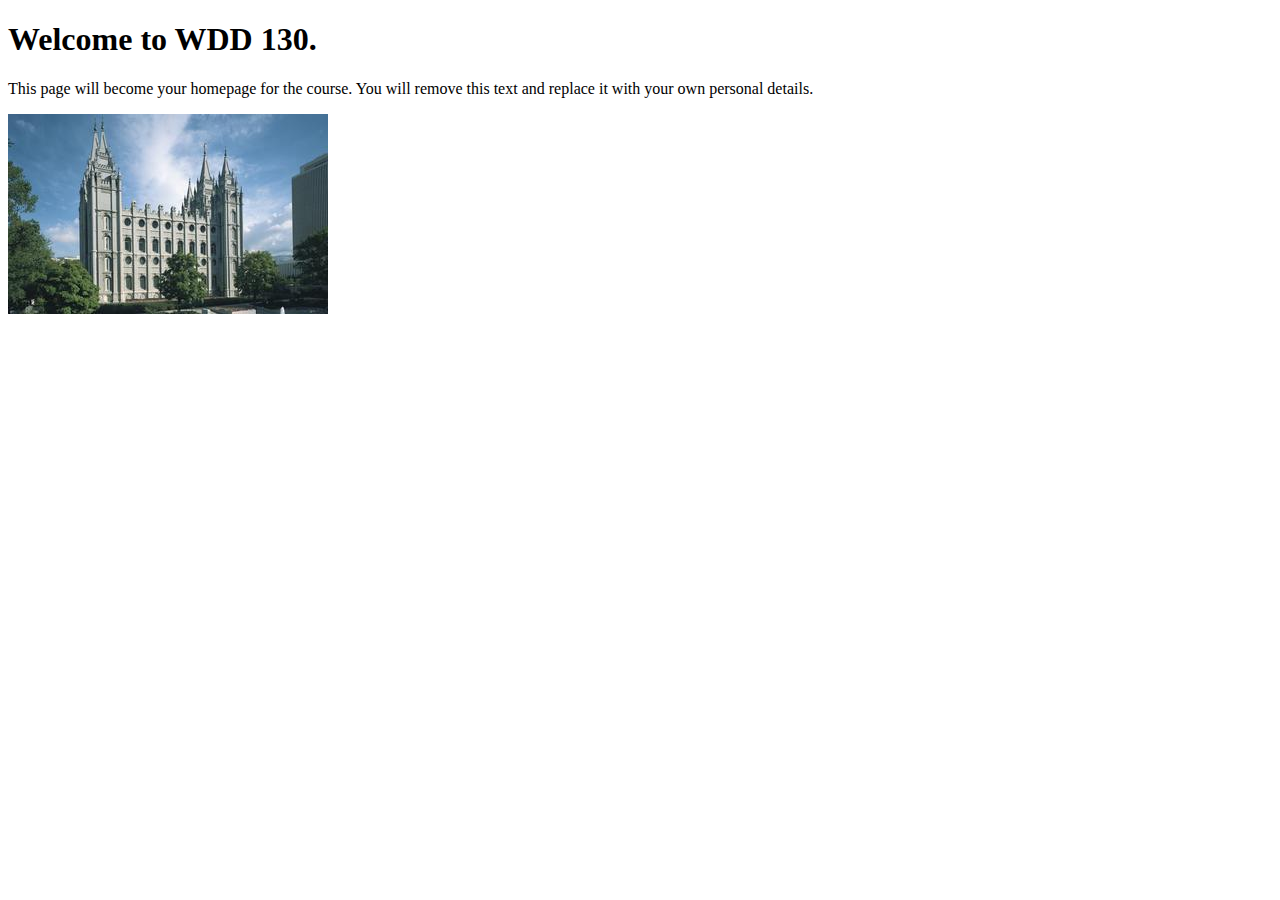
<file: index.html>
<!DOCTYPE html>
<html lang="en">
<head>
    <meta charset="UTF-8">
    <meta name="viewport" content="width=device-width, initial-scale=1.0">
    <title>WDD 130 | Personal Homepage</title>
</head>
<body>
    <h1>Welcome to WDD 130.</h1>
    <p>This page will become your homepage for the course. You will remove this text and replace it with your own personal details.</p>

    <img src="images/salt-lake-temple.jpg" alt="The Salt Lake Temple.">
</body>
</html>
</file>
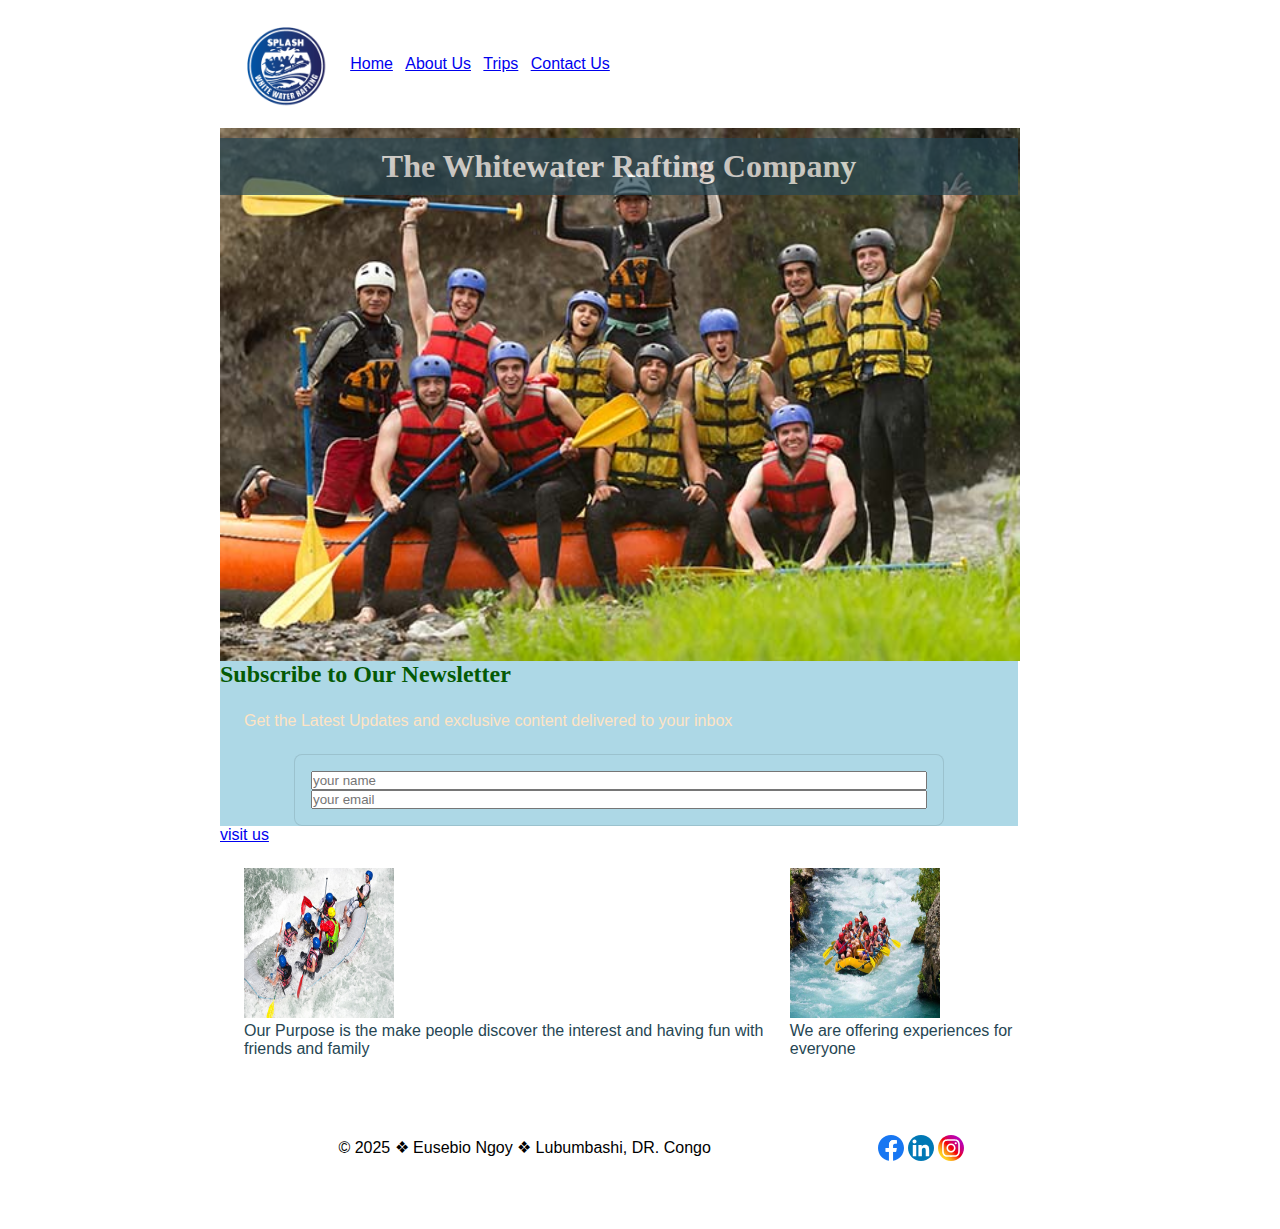
<file: wwr/index.html>
<!DOCTYPE html>
<html lang="en-US">

<head>
    <meta charset="UTF-8">
    <meta name="viewport" content="width=device-width, initial-scale=1.0">
    <title>Rafting Company</title>
    <meta name="author" content="Eusebio Ngoy">
    <meta name="description"
        content="This page provides an overview, information about its owners and staff, and basic trip summaries.">
    <link rel="stylesheet" href="styles/rafting.css">

</head>

<body>
    <header>
        <img src="images/z-splash.png" alt="rafting logo" width="128" height="128">
        <nav>
            <a href="index.html">Home</a>
            <a href="about.html">About Us</a>
            <a href="trips.html">Trips</a>
            <a href="contact.html">Contact Us</a>
        </nav>
    </header>
    <main>
        <div class="hero">
            <img src="images/rafting59_600.jpg" alt="the exciting hero" width="600" height="500">
            <h1>The Whitewater Rafting Company</h1>
        </div>
        <div class="newsletter-container">
            <h2>Subscribe to Our Newsletter</h2>
            <p>Get the Latest Updates and exclusive content delivered to your inbox</p>
            <form action="trips.html" method="post">
                <input type="text" id="name" name="name" placeholder="your name " required>
                <input type="email" id="email" name="email" placeholder="your email" required>
            </form>
        </div>
        <div class="button-wrapper">
            <a class="trips" href="trips.html">visit us</a>
        </div>
        <nav class="row">
            <figure class="row">
                <img src="images/rafting42_600.jpg" alt="enjoying trip" width="150" height="150">
                <figcaption>Our Purpose is the make people discover
                    the interest and having fun with friends and family</figcaption>
            </figure>

            <figure class="row">
                <img src="images/rafting53_600.jpg" alt="offers" width="150" height="150">
                <figcaption>We are offering experiences for everyone</figcaption>
            </figure>
        </nav>
    </main>
    <footer>
        <nav class="row">
            <nav class="col">
                <p>&#169; 2025 &#10070; Eusebio Ngoy &#10070; Lubumbashi, DR. Congo</p>
            </nav>
            <nav class="socialmedia">
                <a href="https://facebook.com">
                    <img src="images/facebook.svg" alt="Facebook Icon" width="30" height="30">
                </a>
                <a href="https://linkedin.com">
                    <img src="images/linkedin.svg" alt="Linkedin Icon" width="30" height="30">
                </a>
                <a href="https://instagram.com">
                    <img src="images/instagram.svg" alt="Instagram Icon" width="30" height="30">
                </a>
            </nav>
        </nav>

    </footer>

</body>

</html>
</file>
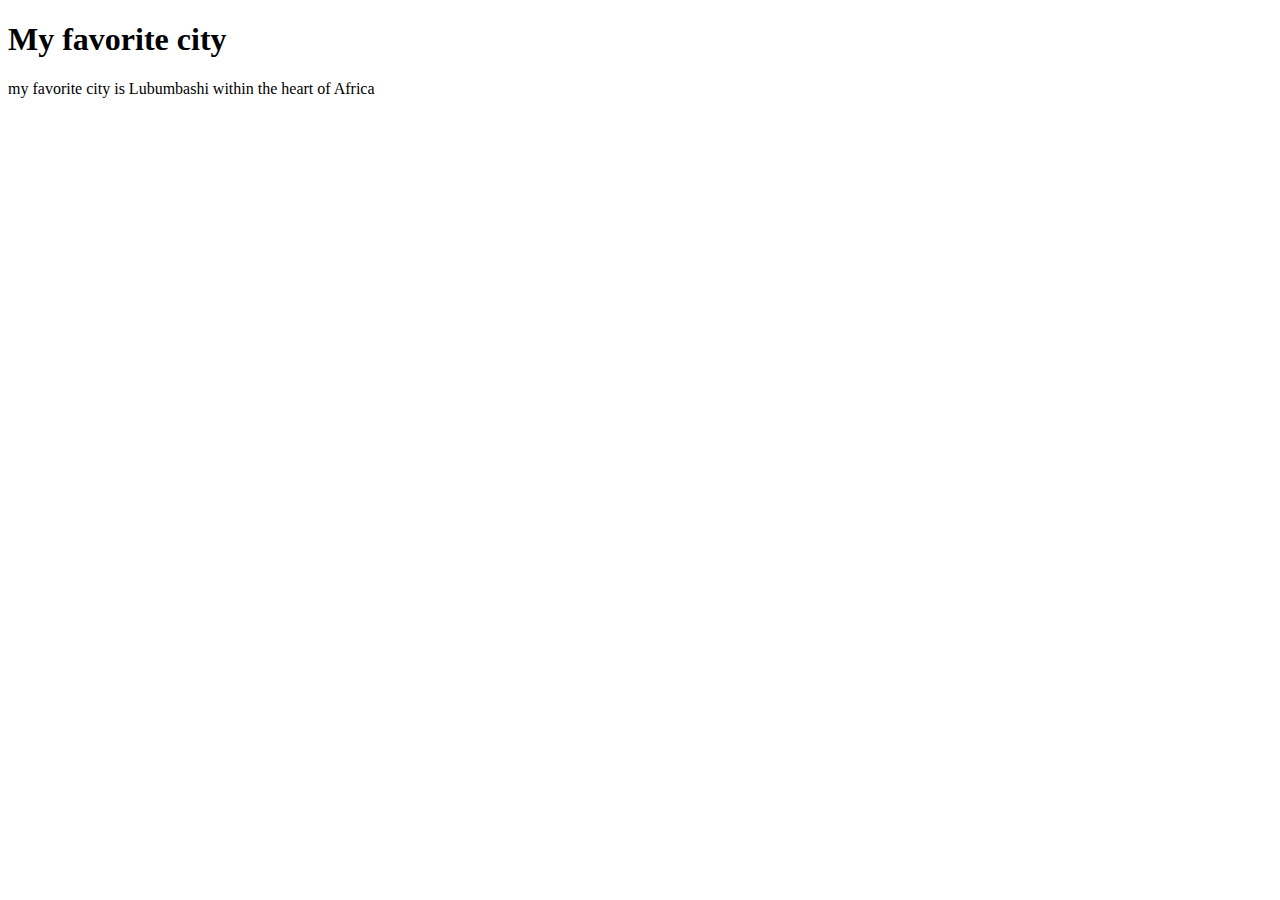
<file: week01/favorite-city.html>
<!DOCTYPE html>
<html lang="en">

<head>
    <meta charset="UTF-8">
    <meta name="viewport" content="width=device-width, initial-scale=1.0">
    <title>my favorite city- brother Ngoy</title>
</head>

<body>
    <h1>My favorite city</h1>
    <p>my favorite city is Lubumbashi within the heart of Africa</p>

</body>

</html>
</file>
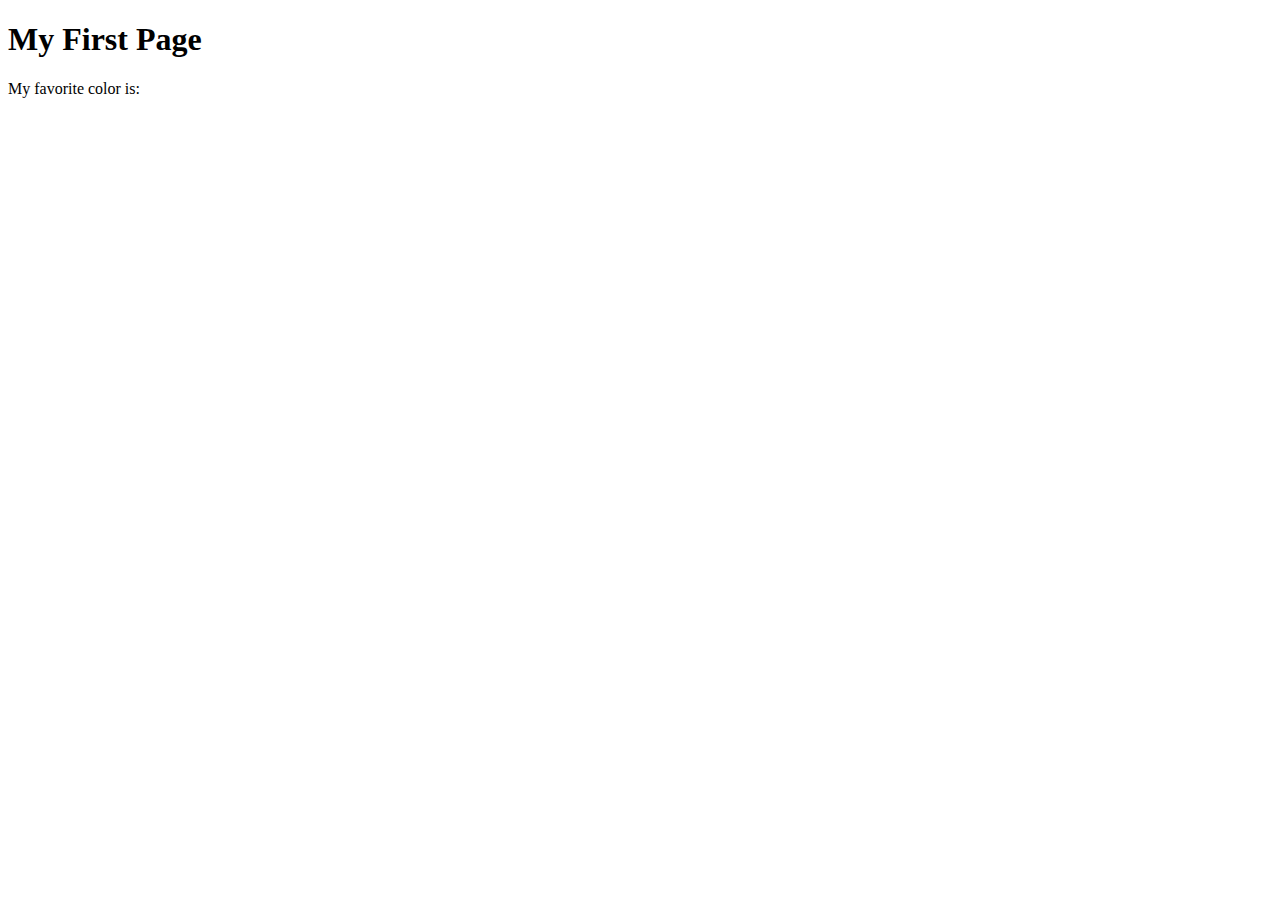
<file: week01/first-page.html>
<!DOCTYPE html>
<html lang="en">
<head>
    <meta charset="UTF-8">
    <meta name="viewport" content="width=device-width, initial-scale=1.0">
    <title>My First Page</title>
</head>
<body>
    <h1>My First Page</h1>
    <p>My favorite color is: </p>
</body>
</html>
</file>
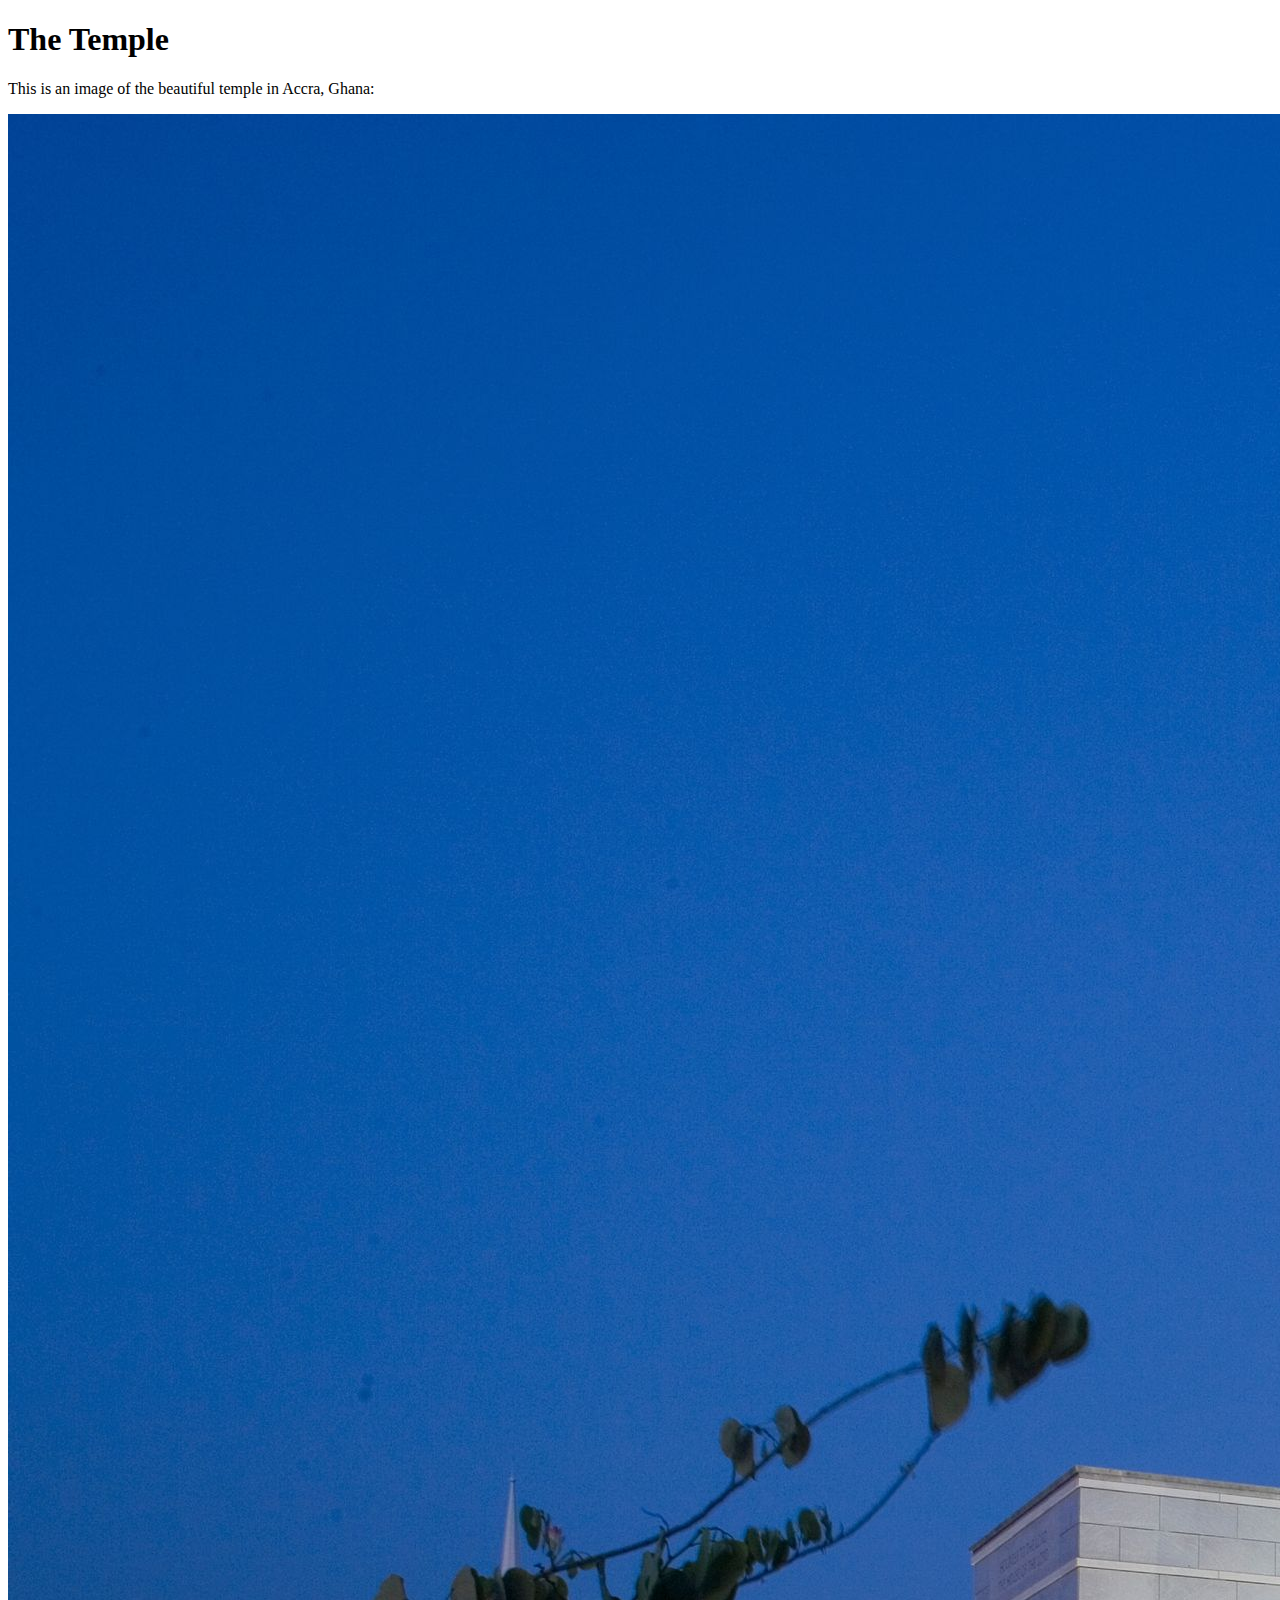
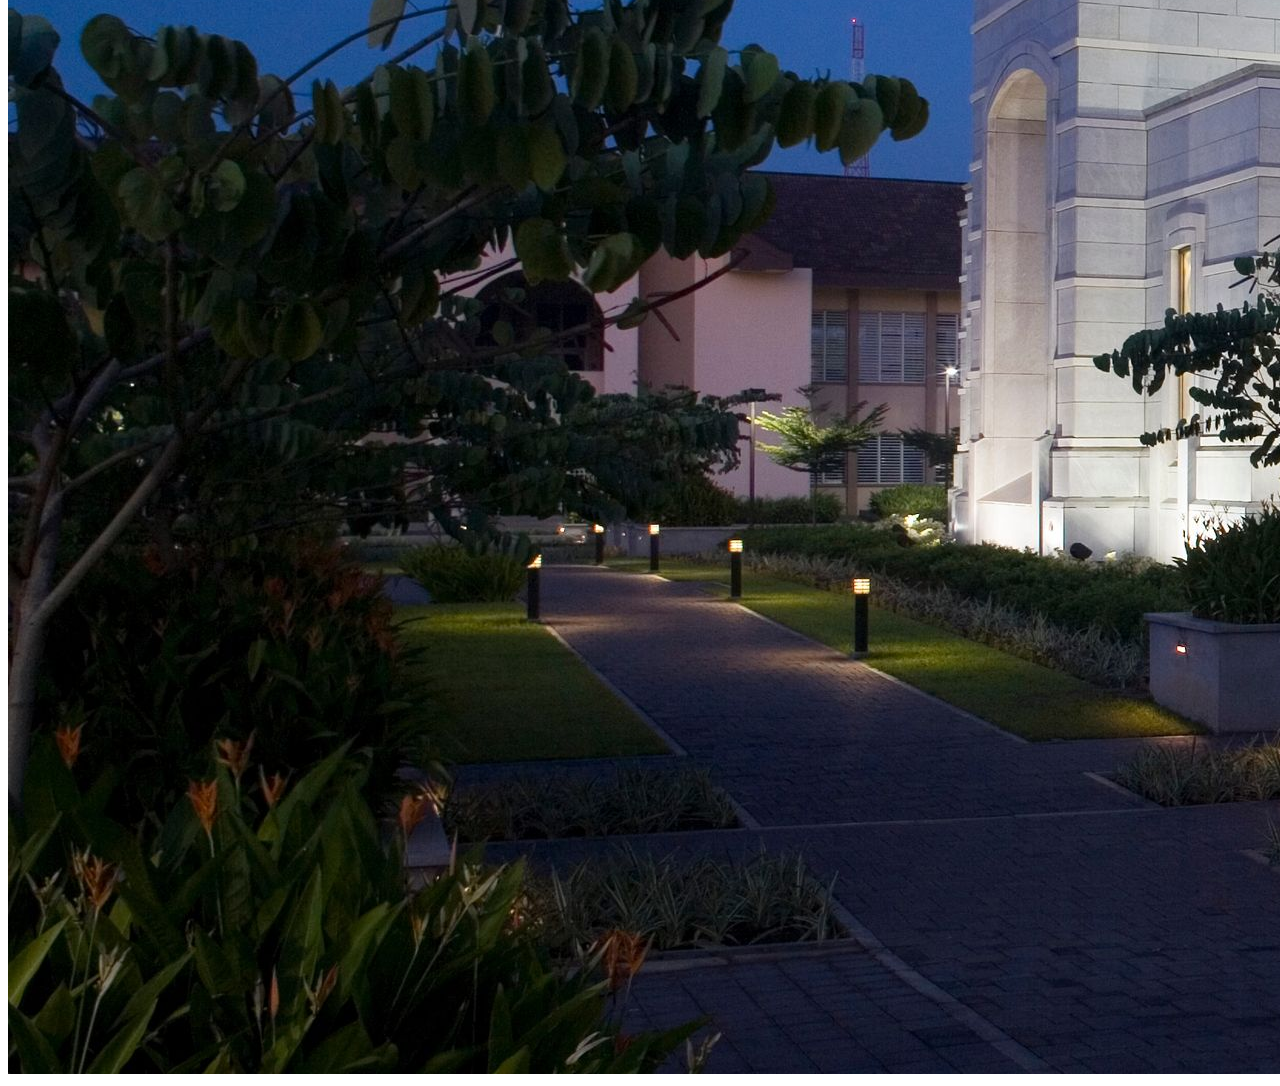
<file: week01/images.html>
<!DOCTYPE html>
<html lang="en">
<head>
    <meta charset="UTF-8">
    <meta name="viewport" content="width=device-width, initial-scale=1.0">
    <title>Temple Image</title>
</head>
<body>
    <h1>The Temple</h1>
    <p>This is an image of the beautiful temple in Accra, Ghana:</p>
    <img src="images/temple-large.jpeg" alt="The Accra Ghana Temple">
    
</body>
</html>
</file>
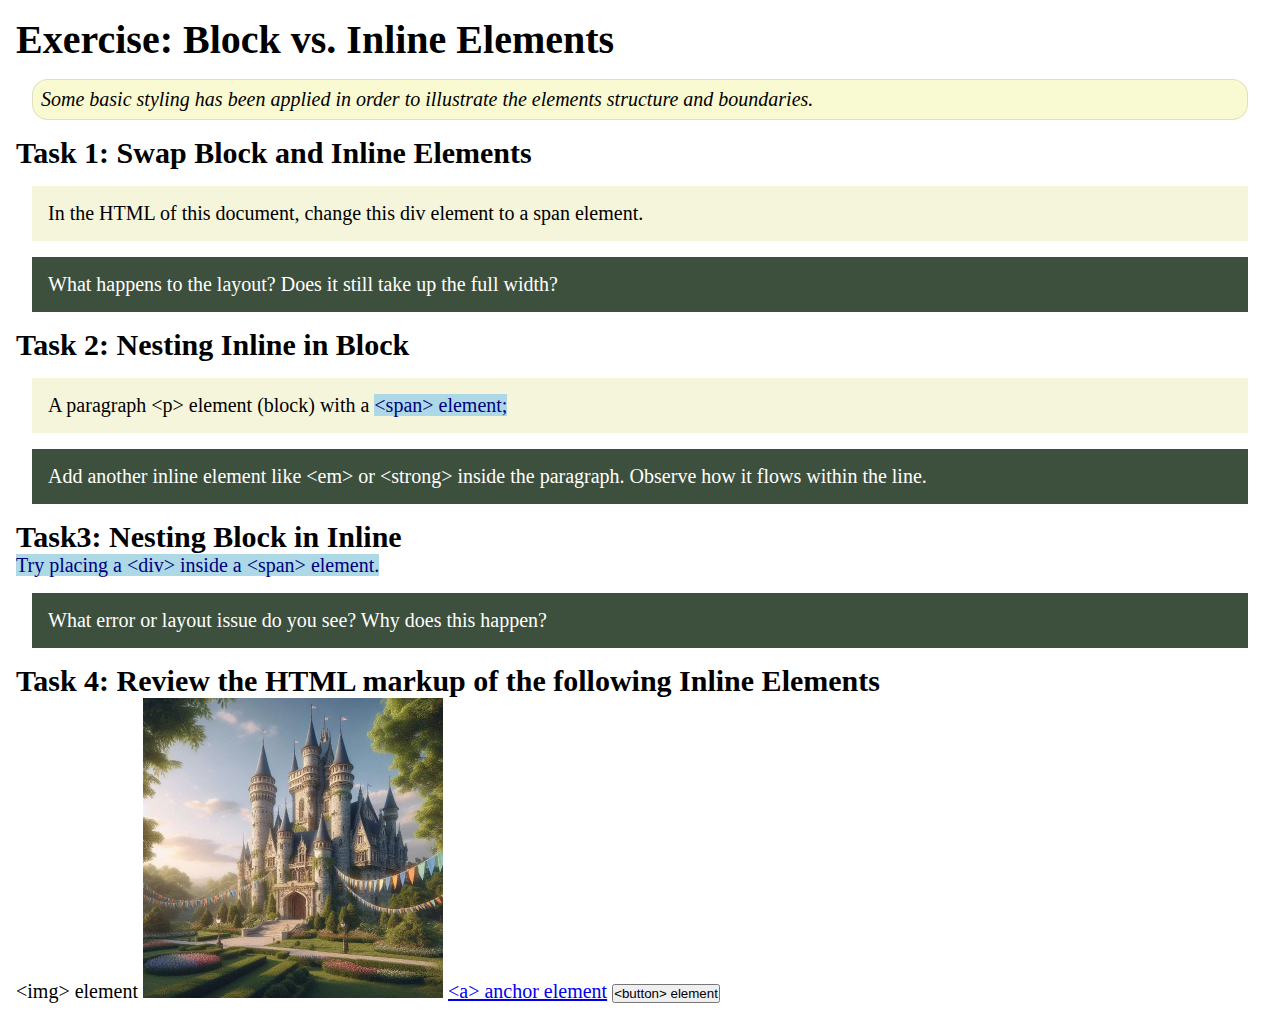
<file: week02/block-vs-inline.html>
<!DOCTYPE html>
<html lang="en">

<head>
    <meta charset="UTF-8">
    <meta name="viewport" content="width=device-width, initial-scale=1.0">
    <title>Exercise: Block vs. Inline Elements</title>
    <link rel="stylesheet" href="styles/block-vs-inline.css">
</head>

<body>
    <main>
        <h1>Exercise: Block vs. Inline Elements</h1>
        <p class="note">Some basic styling has been applied in order to illustrate the elements structure and
            boundaries.</p>

        <h2>Task 1: Swap Block and Inline Elements</h2>
        <div>In the HTML of this document, change this div element to a span element.</div>

        <p class="question">What happens to the layout? Does it still take up the full width?</p>

        <h2>Task 2: Nesting Inline in Block</h2>
        <p>A paragraph &lt;p&gt; element (block) with a <span>&lt;span&gt; element;</span></p>
        <p class="question">Add another inline element like &lt;em&gt; or &lt;strong&gt; inside the paragraph. Observe
            how it flows within the line.</p>

        <h2>Task3: Nesting Block in Inline</h2>
        <span>Try placing a &lt;div&gt; inside a &lt;span&gt; element.</span>
            <p class="question">What error or layout issue do you see? Why does this happen?</p>


            <h2>Task 4: Review the HTML markup of the following Inline Elements</h2>
        &lt;img&gt; element
        <img src="images/castle.webp" alt="placeholder image (images are inline)" width="300" height="300">
        <a href="https://churchofjesuschrist.org">&lt;a&gt; anchor element</a>
        <button type="button">&lt;button&gt; element</button>
    </main>
</body>

</html>
</file>
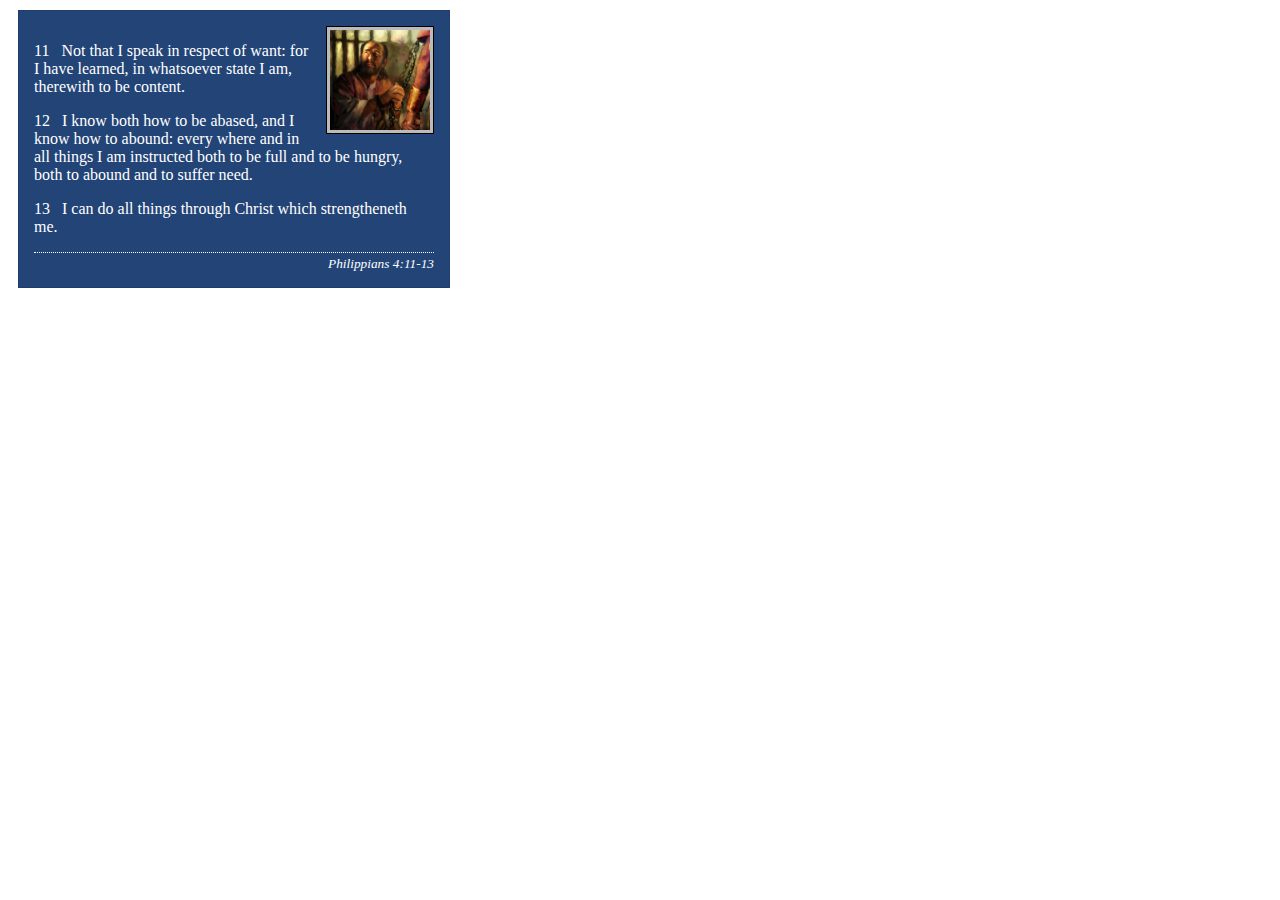
<file: week02/box-model-solution.html>
<!DOCTYPE html>
<html lang="en">
<head>
    <meta charset="UTF-8">
    <meta name="viewport" content="width=device-width, initial-scale=1.0">
    <title>Box Model Activity</title>
    <link rel="stylesheet" href="styles/box-model-solution.css">
</head>
<body>
    <main>
        <div class="callout">
            <img src="images/apostle-paul-imprisoned.webp" alt="Paul the Apostle - Imprisoned in Rome" width="200" height="200">
            <blockquote>
                <p>11 &nbsp; Not that I speak in respect of want: for I have learned, in whatsoever state I am, therewith to be content.</p>
                <p>12 &nbsp; I know both how to be abased, and I know how to abound: every where and in all things I am instructed both to be full and to be hungry, both to abound and to suffer need.</p>
                <p>13 &nbsp; I can do all things through Christ which strengtheneth me.</p>
            </blockquote>
            <cite>Philippians 4:11-13</cite>
        </div>
    </main>
</body>
</html>
</file>
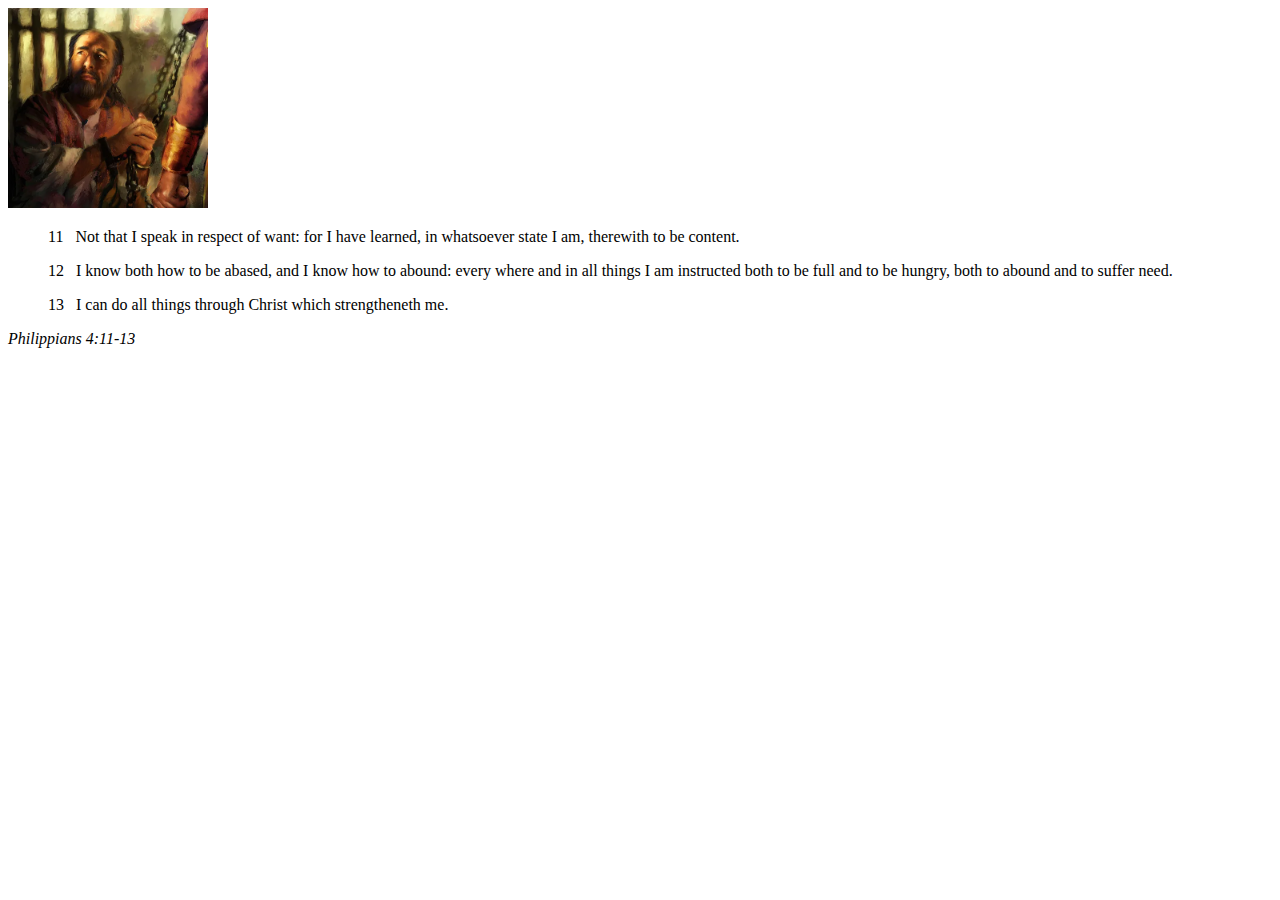
<file: week02/box-model.html>
<!DOCTYPE html>
<html lang="en">
<head>
    <meta charset="UTF-8">
    <meta name="viewport" content="width=device-width, initial-scale=1.0">
    <title>Box Model Activity</title>
</head>
<body>
    <main>
        <div class="callout">
            <img src="images/apostle-paul-imprisoned.webp" alt="Paul the Apostle - Imprisoned in Rome" width="200" height="200">
            <blockquote>
                <p>11 &nbsp; Not that I speak in respect of want: for I have learned, in whatsoever state I am, therewith to be content.</p>
                <p>12 &nbsp; I know both how to be abased, and I know how to abound: every where and in all things I am instructed both to be full and to be hungry, both to abound and to suffer need.</p>
                <p>13 &nbsp; I can do all things through Christ which strengtheneth me.</p>
            </blockquote>
            <cite>Philippians 4:11-13</cite>
        </div>
    </main>
</body>
</html>
</file>
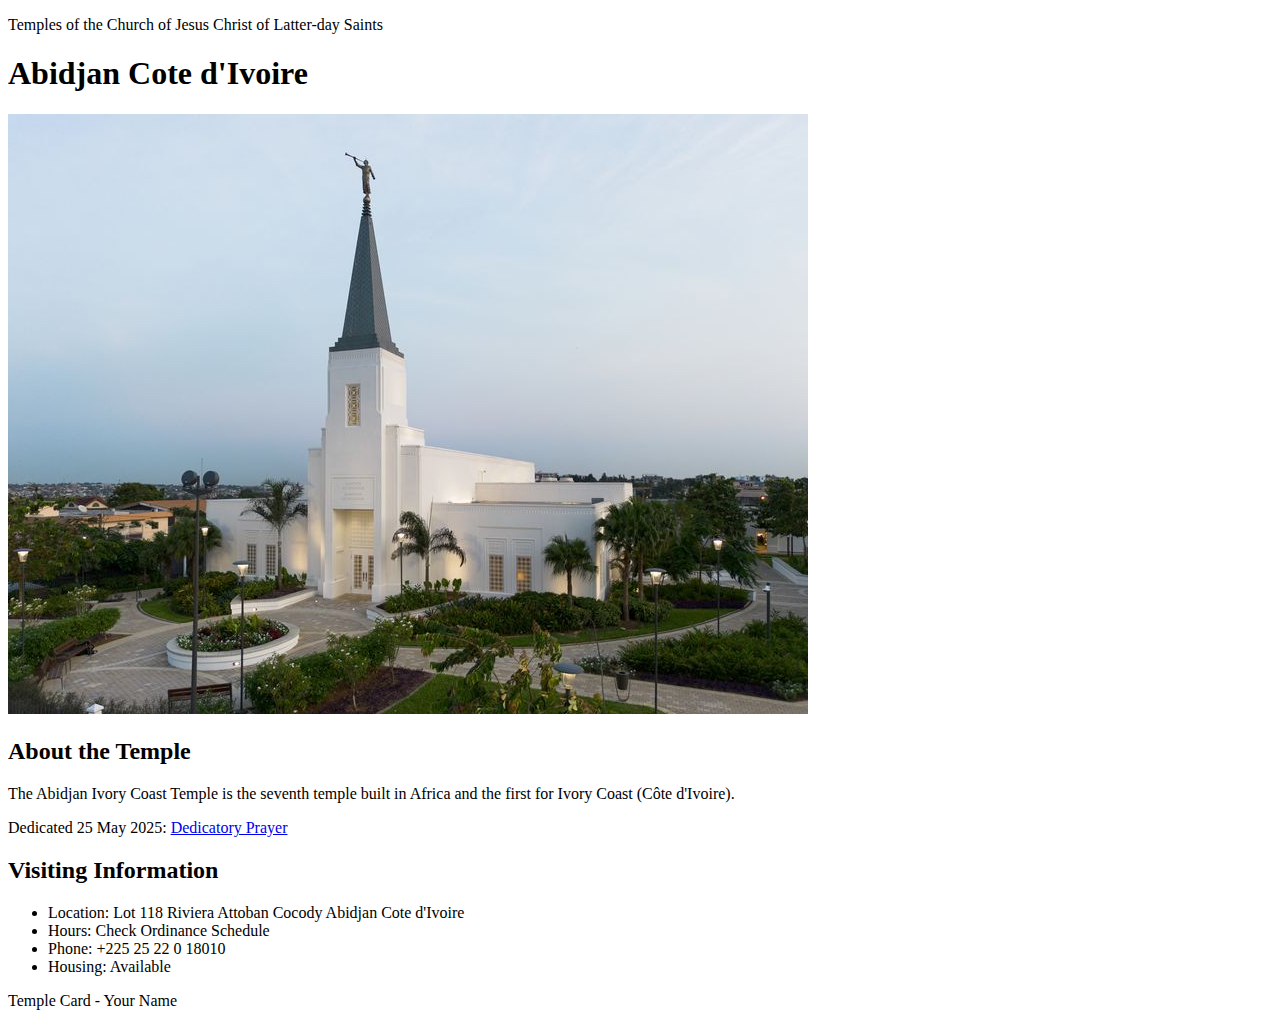
<file: week02/temple.html>
<!DOCTYPE html>
<html lang="en">

<head>
    <meta charset="UTF-8">
    <meta name="viewport" content="width=device-width, initial-scale=1.0">
    <title>Temple Card - Abidjan Cote d'Ivoire</title>
</head>

<body>
    <header>
        <p>Temples of the Church of Jesus Christ of Latter-day Saints</p>
    </header>
    <main>
        <h1>Abidjan Cote d'Ivoire</h1>
        <picture>
            <img src="images/abidjan-ivory-coast.jpeg" alt="Abidjan Cote d'Ivoire Temple">
        </picture>
        <section>
            <h2>About the Temple</h2>
            <p>The Abidjan Ivory Coast Temple is the seventh temple built in Africa and the first for Ivory Coast (Côte
                d'Ivoire).</p>
            <p>Dedicated 25 May 2025: <a
                    href="https://www.churchofjesuschrist.org/temples/dedicatory-prayer/abidjan-ivory-coast-temple/2025-05-25?lang=eng"
                    target="_blank" rel="noopener noreferrer">Dedicatory Prayer</a></p>
        </section>
        <section>
            <h2>Visiting Information</h2>
            <ul>
                <li>Location: Lot 118 Riviera Attoban Cocody Abidjan Cote d'Ivoire</li>
                <li>Hours: Check Ordinance Schedule</li>
                <li>Phone: +225 25 22 0 18010</li>
                <li>Housing: Available</li>
            </ul>
        </section>
    </main>
    <footer>
        <p>Temple Card - Your Name</p>
    </footer>
</body>

</html>
</file>
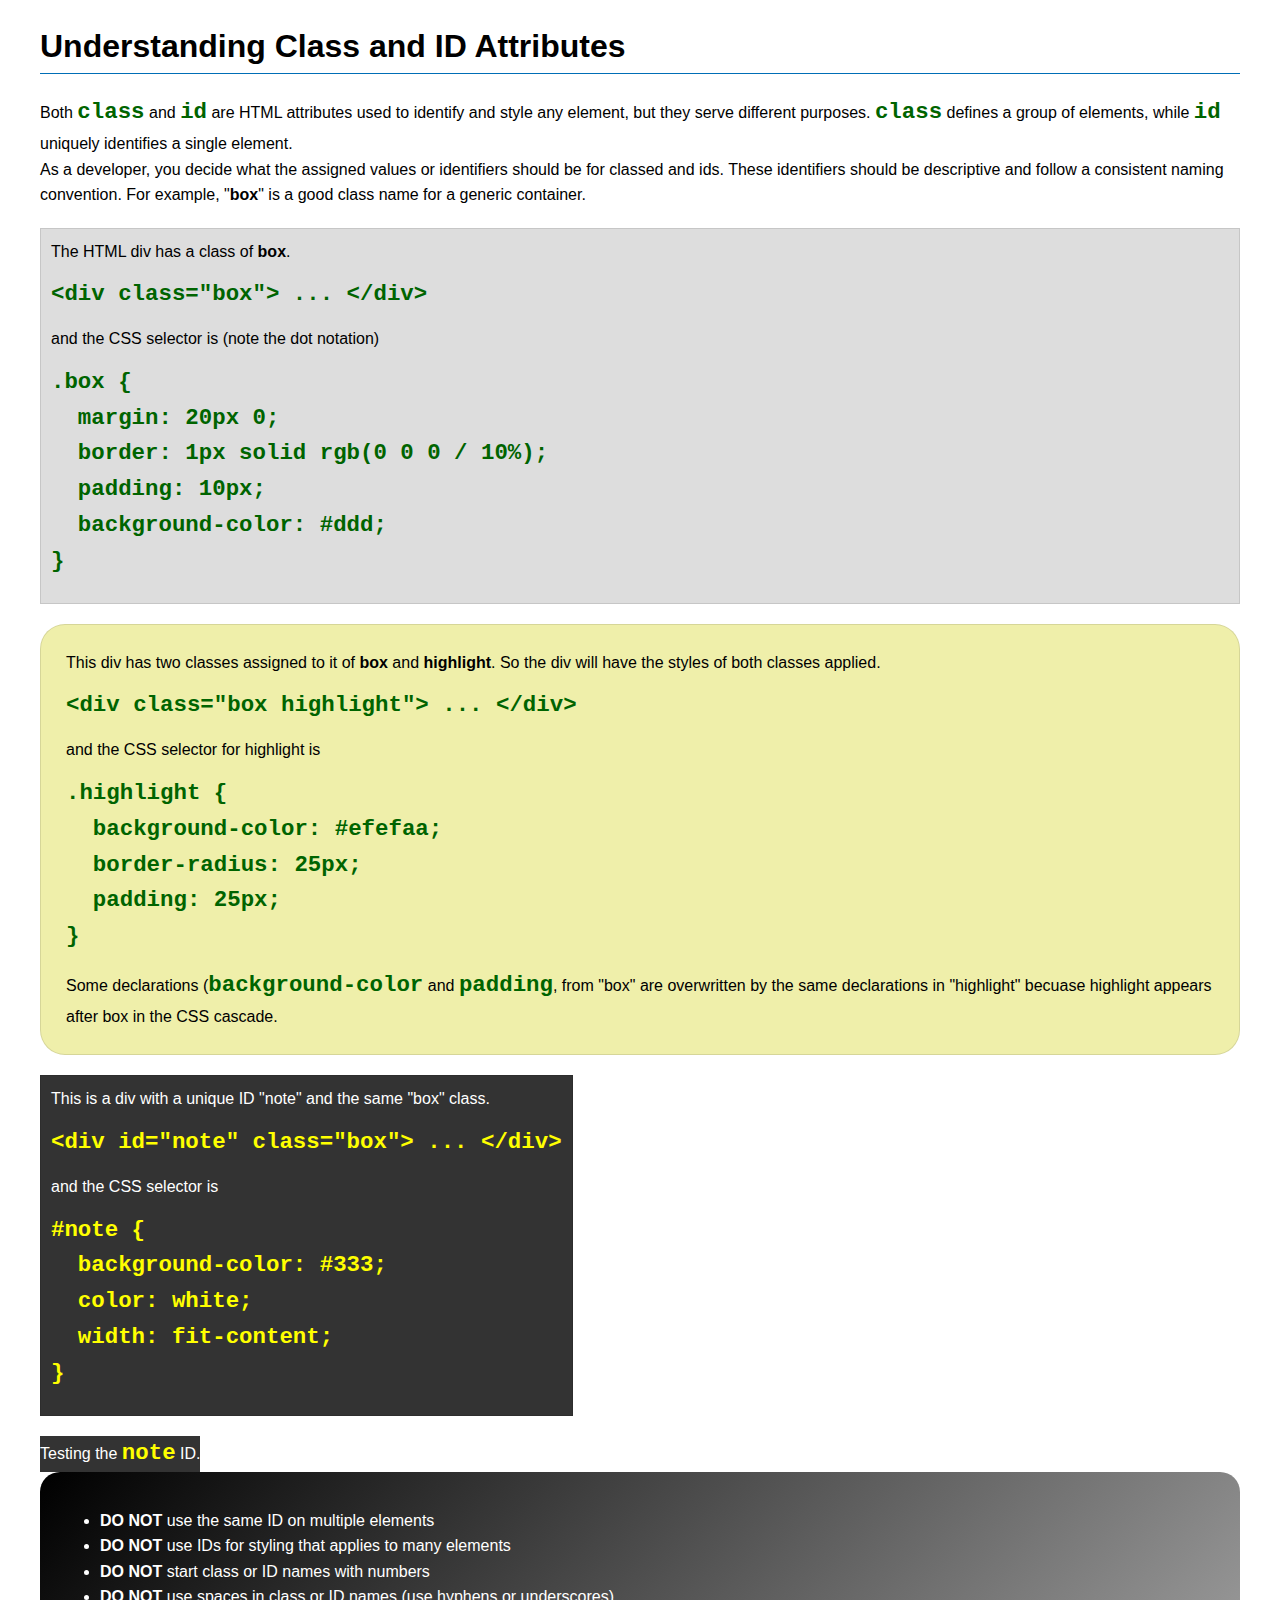
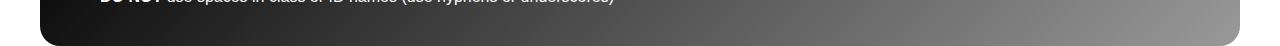
<file: week03/class-and-id.html>
<!DOCTYPE html>
<html lang="en">

<head>
    <meta charset="UTF-8">
    <meta name="viewport" content="width=device-width, initial-scale=1.0">
    <title>Class vs ID Attributes</title>
    <link rel="stylesheet" href="styles/class-and-id.css">
</head>

<body>
    <h1>Understanding Class and ID Attributes</h1>
    <p>Both <code>class</code> and <code>id</code> are HTML attributes used to identify and style any element, but they
        serve different purposes. <code>class</code> defines a group of elements, while <code>id</code> uniquely
        identifies a single element.</p>
    <p>As a developer, you decide what the assigned values or identifiers should be for classed and ids. These
        identifiers should be
        descriptive and follow a consistent naming convention. For example, "<strong>box</strong>" is a good class name
        for a generic container.</p>
    <div class="box">
        <p>The HTML div has a class of <strong>box</strong>.</p>
        <pre><code class="html">&lt;div class="box"&gt; ... &lt;/div&gt;</code></pre>
        and the CSS selector is (note the dot notation)
        <pre><code class="css">.box {
  margin: 20px 0;
  border: 1px solid rgb(0 0 0 / 10%);
  padding: 10px;
  background-color: #ddd; 
}</code></pre>
    </div>

    <div class="box highlight">
        <p>This div has two classes assigned to it of <strong>box</strong> and <strong>highlight</strong>. So the div
            will have the styles of both classes applied.</p>
        <pre><code class="html">&lt;div class="box highlight"&gt; ... &lt;/div&gt;</code></pre>
        and the CSS selector for highlight is
        <pre><code class="css">.highlight {
  background-color: #efefaa;
  border-radius: 25px;
  padding: 25px;
}</code></pre>
<p>Some declarations (<code>background-color</code> and <code>padding</code>, from "box" are overwritten by the same declarations in "highlight" becuase highlight appears after box in the CSS cascade.</p>
    </div>

    <div id="note" class="box">
        <p>This is a div with a unique ID "note" and the same "box" class.</p>
        <pre><code class="html">&lt;div id="note" class="box"&gt; ... &lt;/div&gt;</code></pre>
        and the CSS selector is
        <pre><code class="css">#note {
  background-color: #333;
  color: white;
  width: fit-content;
}</code></pre>
    </div>

    <div id="note">
        <p>Testing the <code>note</code> ID.</p>
    </div>

    <section id="best-practice">
        <ul>
            <li><strong>DO NOT</strong> use the same ID on multiple elements</li>
            <li><strong>DO NOT</strong> use IDs for styling that applies to many elements</li>
            <li><strong>DO NOT</strong> start class or ID names with numbers</li>
            <li><strong>DO NOT</strong> use spaces in class or ID names (use hyphens or underscores)</li>
        </ul>
    </section>




</body>

</html>
</file>
<file: wwr/styles/rafting.css>
:root{
    --primary-color:#055a05;
    --secondary-color:#f4a261;
    --accent1-color:#264653;
    --accent2-color:#e9c46a;
    --heading-font: "Times New Roman", "Georgia", "Serif";
    --body-font: "Arial", "Helvetica", "sans-serif";
}
*{
    margin: 0;
    padding: 0;
    box-sizing: border-box;
}
body{
    font-family: var(--body-font);
    color:var(--accent1-color);
}
header,main, footer{
    width: 840px;
    margin: 0 auto;
}
header img{
    display: flex;
    align-items: center;
    justify-content: space-around;
    padding: 20px;
}
h1, h2{
    font-family: var(--heading-font);
    color:var(--primary-color)
}
form{
    width: 650px;
    margin: 0 auto;
    padding: 1rem;
    border: 1px solid rgb(0 0 0 /0.1);
    border-radius: 0.5rem;
    background-color:lightblue;
    display: grid;
}
nav, p, section, article{
    margin: 16px;
    padding: 8px;
}
.socialmedia a{
    text-decoration: none;
}
.hero{
    position: relative;
}
.hero img{
    display: block;
    width: 800px;
    height: auto;
}
iframe{
    position: relative;
    padding:10px;
}
.newsletter-container{
    position: relative;
    width: 95%;
    background-color: lightblue;
    color: bisque;
    text-align: justify;
}
.figure{
    display: grid;
}

h1{
    position: absolute;
    top: 10px;
    width: 95%;
    padding: 10px;
    text-align: center;
    opacity: 0.7;
    background-color:var(--accent1-color); 
    color: #fff;
}
.hero article img{
    width: 125px;
    height: 125px;
    border: 1px solid skyblue;
    float: right;
    padding: 2px;
    box-shadow: 0 0 0 20px  #fff;
    margin: 0 0 1rem 1rem;
}
header{
    display: grid;
    grid-template-columns: 100px 1fr 1fr 100px;
}
nav{
    display: flex;
    justify-content: space-around;
    align-items: center;
}
.col p{
    color: black;
}
.socialmedia a img{
    width: 30px;
    height: 30px;
    padding: 2px;
    float: left;   
}
table {
    border-collapse: collapse;
    border: 2px solid rgb(140 140 140);
    font-family: sans-serif;
    font-size: 0.8rem;
    letter-spacing: 1px;
}

caption {
    caption-side: top;
    padding: 10px;
    font-weight: 700;
    font-style: italic;
}

thead {
    background-color: rgb(228 240 245);
}

thead th {
    background-color: #e2d6d6;
    color: #470f0f;
}

th,
td {
    border: 1px solid rgb(22, 13, 13);
    padding: 8px 10px;
}
</file>
<file: week02/styles/block-vs-inline.css>
* {
    margin: 0;
    padding: 0;
}

body {
    font-size: 20px;
    margin: 1rem;
}

p,
div {
    background-color: beige;
    margin: 1rem;
    padding: 1rem;
}

span {
    color: navy;
    background-color: lightblue;
}

code {
    margin: 0;
    padding: 0;
    color: green;
    font-size: 1.2rem;
}

.note {
    font-style: italic;
    background-color: lightgoldenrodyellow;
    border-radius: 1rem;
    border: 1px solid rgb(0 0 0 / 10%);
    margin: 1rem;
    padding: .5rem;
}

.question {
    background-color: #3d503d;
    color: #fff;
}
</file>
<file: week02/styles/box-model-solution.css>
.callout {
    max-width: 400px;
    margin: 10px;
    border: 1px solid rgba(0, 0, 0, .1);
    padding: 15px;
    background-color: #247;
    color: #fff;
}

.callout img {
    float: right;
    margin: 0 0 10px 15px;
    border: 1px solid #000;
    padding: 3px;
    background-color: #bbb;
    width: 100px;
    height: auto;

}

blockquote {
    margin: 0;
}

cite {
    display: block;
    border-top: 1px dotted #fff;
    padding-top: 3px;
    text-align: right;
    font-size: smaller;
}
</file>
<file: week03/styles/class-and-id.css>
body {
    font-family: Arial, sans-serif;
    line-height: 1.6;
    margin: 0;
    padding: 0 40px;
}

h1 {
    border-bottom: 1px solid rgb(0 110 182);
    padding-bottom: 0;
}



p {
    margin: 0;
}

code {
    color: darkgreen;
    font-weight: 700;
    font-size: 1.4rem;
}

/* Class examples - can be reused */

.box {
    margin: 20px 0;
    border: 1px solid rgb(0 0 0 / 10%);
    padding: 10px;
    background-color: #ddd; /* this is shorthand for #dddddd */
}

.highlight {
    background-color: #efefaa;
    border-radius: 25px;
    padding: 25px;
}

/* ID examples - should be unique */

#note {
    background-color: #333;
    color: white;
    width: fit-content;
}

#note code {
    color: yellow;
}

#best-practice {
    background: linear-gradient(135deg, #000 0%, #999 100%);
    color: white;
    border-radius: 20px;
    padding: 20px
}
</file>
